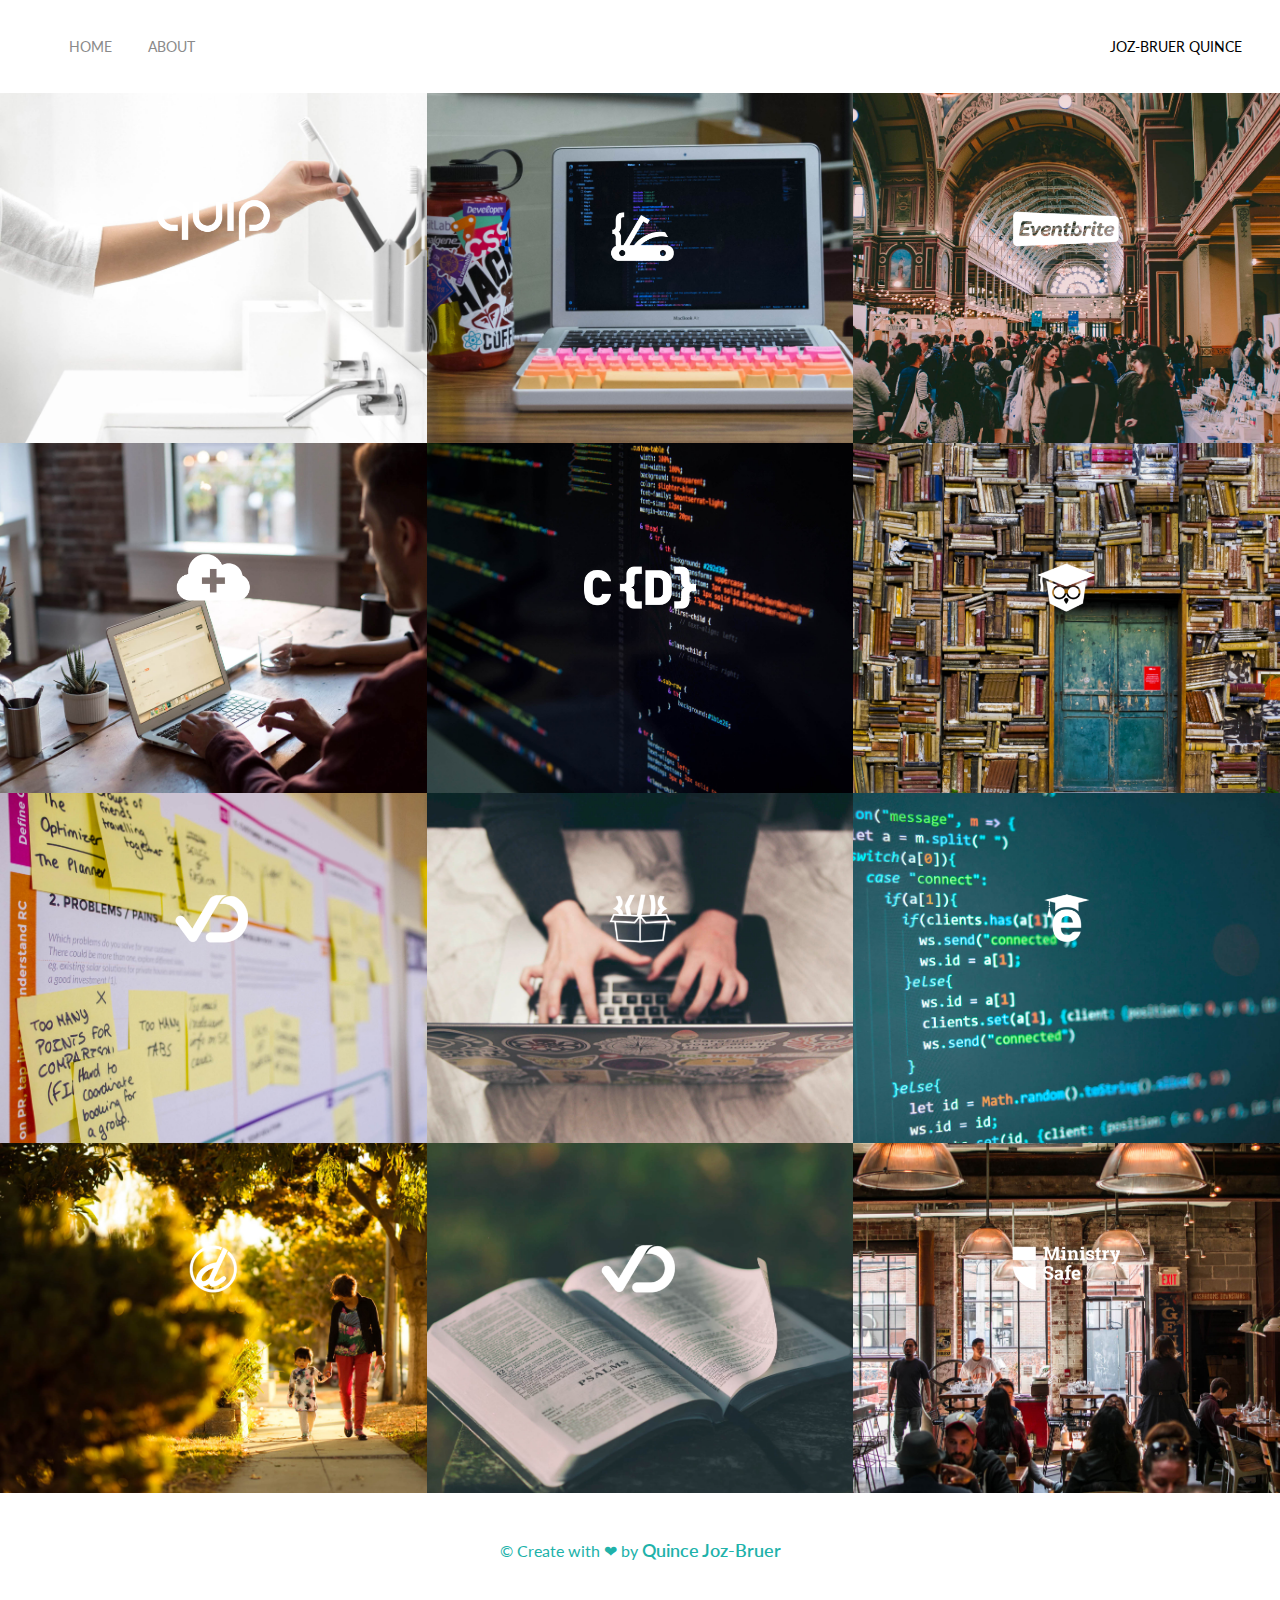
<file: index.html>
<!DOCTYPE html>
<html lang="en">
<head>
    <meta charset="UTF-8">
    <meta name="viewport" content="width=device-width, initial-scale=1.0">
    <link href="https://fonts.googleapis.com/css2?family=Lato" rel="stylesheet">
    <link rel="stylesheet" href="assets/css/style.css">
    <title>Portfolio Homepage</title>
</head>
<body>
    <nav class="container">
       <div class="left-side">
            <a href="index.html" class="active-nav-link">Home</a>
            <a href="pages/about.html">About</a>
       </div>
       <div class="right-side">
          Joz-Bruer Quince
       </div>
    </nav>
    <section class="content-wrapper">
        <div class="portfolio-items-wrapper">
            <div class="portfolio-item-wrapper">
                <div class="portfolio-img-background" style="background-image: url('images/portfolio1.jpg');"></div>
                <div class="img-text-wrapper">
                    <div class="logo-wrapper">
                        <img src="images/logos/quip.png" alt="quip">
                    </div>
                    <div class="subtitle">
                        I built the Quip E-commerce platform, named a top 25 invention by Time Magazine in 2016
                    </div>
                </div>
            </div>

            <div class="portfolio-item-wrapper">
                <div class="portfolio-img-background" style="background-image: url('images/portfolio2.jpg');"></div>
                <div class="img-text-wrapper">
                    <div class="logo-wrapper">
                        <img src="images/logos/devcamp.png" alt="quip">
                    </div>
                    <div class="subtitle">
                        Coding Bootcamp and leaning management system
                    </div>
                </div>
            </div>

            <div class="portfolio-item-wrapper">
                <div class="portfolio-img-background" style="background-image: url('images/portfolio3.jpg');"></div>
                <div class="img-text-wrapper">
                    <div class="logo-wrapper">
                        <img src="images/logos/eventbrite.png" alt="quip">
                    </div>
                    <div class="subtitle">
                        Eventbrite is the leading event management platform on the web with millions of users
                    </div>
                </div>
            </div>

            <div class="portfolio-item-wrapper">
                <div class="portfolio-img-background" style="background-image: url('images/portfolio4.jpg');"></div>
                <div class="img-text-wrapper">
                    <div class="logo-wrapper">
                        <img src="images/logos/shop-hacker.png" alt="quip">
                    </div>
                    <div class="subtitle">
                        Shop Hackers allow you to import easily digital product, software, eBooks
                    </div>
                </div>
            </div>

            <div class="portfolio-item-wrapper">
                <div class="portfolio-img-background" style="background-image: url('images/portfolio5.jpg');"></div>
                <div class="img-text-wrapper">
                    <div class="logo-wrapper">
                        <img src="images/logos/crondose.png" alt="quip">
                    </div>
                    <div class="subtitle">
                        Online tutorial an produtivity tips
                    </div>
                </div>
            </div>

            <div class="portfolio-item-wrapper">
                <div class="portfolio-img-background" style="background-image: url('images/portfolio6.jpg');"></div>
                <div class="img-text-wrapper">
                    <div class="logo-wrapper">
                        <img src="images/logos/dailysmarty.png" alt="quip">
                    </div>
                    <div class="subtitle">
                        Keep track of what you learned everyday
                    </div>
                </div>
            </div>

            <div class="portfolio-item-wrapper">
                <div class="portfolio-img-background" style="background-image: url('images/portfolio7.jpg');"></div>
                <div class="img-text-wrapper">
                    <div class="logo-wrapper">
                        <img src="images/logos/dashtrack.png" alt="quip">
                    </div>
                    <div class="subtitle">
                        I built the Quip E-commerce platform, named a top 25 invention by Time Magazine in 2016
                    </div>
                </div>
            </div>

            <div class="portfolio-item-wrapper">
                <div class="portfolio-img-background" style="background-image: url('images/portfolio8.jpg');"></div>
                <div class="img-text-wrapper">
                    <div class="logo-wrapper">
                        <img src="images/logos/devtrunk.png" alt="quip">
                    </div>
                    <div class="subtitle">
                        I built the Quip E-commerce platform, named a top 25 invention by Time Magazine in 2016
                    </div>
                </div>
            </div>

            <div class="portfolio-item-wrapper">
                <div class="portfolio-img-background" style="background-image: url('images/portfolio9.jpg');"></div>
                <div class="img-text-wrapper">
                    <div class="logo-wrapper">
                        <img src="images/logos/edutechional.png" alt="quip">
                    </div>
                    <div class="subtitle">
                        I built the Quip E-commerce platform, named a top 25 invention by Time Magazine in 2016
                    </div>
                </div>
            </div>

            <div class="portfolio-item-wrapper">
                <div class="portfolio-img-background" style="background-image: url('images/portfolio10.jpg');"></div>
                <div class="img-text-wrapper">
                    <div class="logo-wrapper">
                        <img src="images/logos/open-devos.png" alt="quip">
                    </div>
                    <div class="subtitle">
                        I built the Quip E-commerce platform, named a top 25 invention by Time Magazine in 2016
                    </div>
                </div>
            </div>

            <div class="portfolio-item-wrapper">
                <div class="portfolio-img-background" style="background-image: url('images/portfolio11.jpg');"></div>
                <div class="img-text-wrapper">
                    <div class="logo-wrapper">
                        <img src="images/logos/dashtrack.png" alt="quip">
                    </div>
                    <div class="subtitle">
                        I built the Quip E-commerce platform, named a top 25 invention by Time Magazine in 2016
                    </div>
                </div>
            </div>

            <div class="portfolio-item-wrapper">
                <div class="portfolio-img-background" style="background-image: url('images/portfolio12.jpg');"></div>
                <div class="img-text-wrapper">
                    <div class="logo-wrapper">
                        <img src="images/logos/ministry-safe.png" alt="quip">
                    </div>
                    <div class="subtitle">
                        I built the Quip E-commerce platform, named a top 25 invention by Time Magazine in 2016
                    </div>
                </div>
            </div>
        </div>
    </section>
    <footer class="footer">
        <p>&copy; Create with 	&#10084;  by <a href="https://twitter.com/jozzbruer" target="_blank">Quince Joz-Bruer</a> </p>
    </footer>
    <script src="assets/js/app.js"></script>
</body>
</html>
</file>
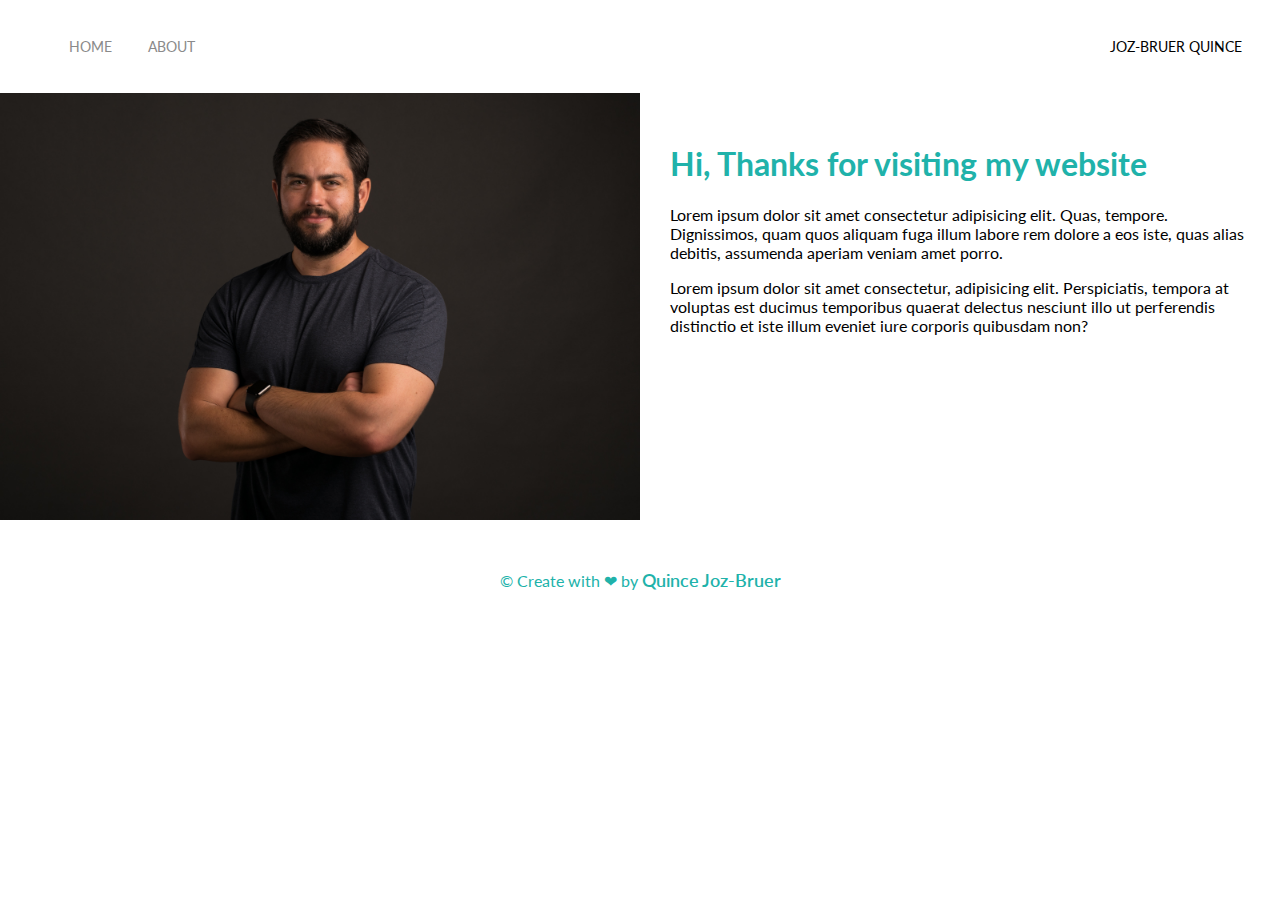
<file: pages/about.html>
<!DOCTYPE html>
<html lang="en">
<head>
    <meta charset="UTF-8">
    <meta name="viewport" content="width=device-width, initial-scale=1.0">
    <link href="https://fonts.googleapis.com/css2?family=Lato" rel="stylesheet">
    <link rel="stylesheet" href="../assets/css/style.css">
    <title>About Me</title>
</head>
<body>
    <nav class="container">
        <div class="left-side">
             <a href="../index.html">Home</a>
             <a href="about.html"class="active-nav-link">About</a>
        </div>
        <div class="right-side">
           Joz-Bruer Quince
        </div>
     </nav>

     <div class="content-wrapper">
         <div class="two-columns-wrapper">
             <div class="profile-image">
                <img src="../images/profile.jpg" alt="">
             </div>
             <div class="profile-content">
                <h1>Hi, Thanks for visiting my website</h1>
                <p>Lorem ipsum dolor sit amet consectetur adipisicing elit. Quas, tempore. Dignissimos, quam quos aliquam fuga illum labore rem dolore a eos iste, quas alias debitis, assumenda aperiam veniam amet porro.</p>
                <p>Lorem ipsum dolor sit amet consectetur, adipisicing elit. Perspiciatis, tempora at voluptas est ducimus temporibus quaerat delectus nesciunt illo ut perferendis distinctio et iste illum eveniet iure corporis quibusdam non?</p>
             </div>
         </div>
     </div>
</body>
<footer class="footer">
    <p>&copy; Create with 	&#10084;  by <a href="https://twitter.com/jozzbruer" target="_blank">Quince Joz-Bruer</a> </p>
</footer>
</html>
</file>
<file: assets/css/style.css>
body{
    font-family: "lato", sans-serif;
    margin: 0px;
}
.container{
    display: flex;
    justify-content: space-between;
    padding: 38px;
}

.left-side{
    font-size: 0.9em;
    text-transform: uppercase;
    
  
}

.left-side a{
    text-decoration: none;
    color: #8a8a8a;
    border: 1px solid transparent;
    margin-left: 30px;
    transition: border-bottom 0.5s;
    
}

.left-side a:hover{
    color: #000000;
    border-bottom:2px solid #000000;
    
    
}



.right-side{
    font-size: 0.9em;
    text-transform: uppercase;
}

/* Portfolio items */

.portfolio-items-wrapper{
    display: grid;
    grid-template-columns: 1fr 1fr 1fr;
}

.portfolio-item-wrapper{
    position: relative;
}

.portfolio-img-background{
    height: 350px;
    width: 100%;
    background-size: cover;
    background-position: center;
    background-repeat: no-repeat;
}

.img-text-wrapper{
    position: absolute;
    top: 0;
    display: flex;
    flex-direction: column;
    justify-content: center;
    align-items: center;
    height: 100%;
    text-align: center;
    padding-left: 100px;
    padding-right: 100px;
}

.logo-wrapper img{
    width: 50%;
    margin-bottom: 20px;
}
.img-text-wrapper .subtitle{
    font-weight: 600;
    transition: 1s;
    color: transparent;

}
.img-text-wrapper:hover .subtitle{
    font-weight: 600;
    color: lightseagreen;

}

.img-darken{
    transition: 1s;
    filter: brightness(10%);
}

/* About page */

.two-columns-wrapper{
    display: grid;
    grid-template-columns: 1fr 1fr;
    
}

.profile-image img{
    width: 100%;
}

.profile-content{
    padding: 30px;
}
.profile-content h1{
    color: lightseagreen;
}


.footer{
    padding-top: 30px;
    width: 100%;
    height: 100px;
    text-align: center;
    color: lightseagreen;
}

.footer p a{
    color: lightseagreen;
    text-decoration: none;
    font-weight: 600;
    font-size: large;
}
</file>
